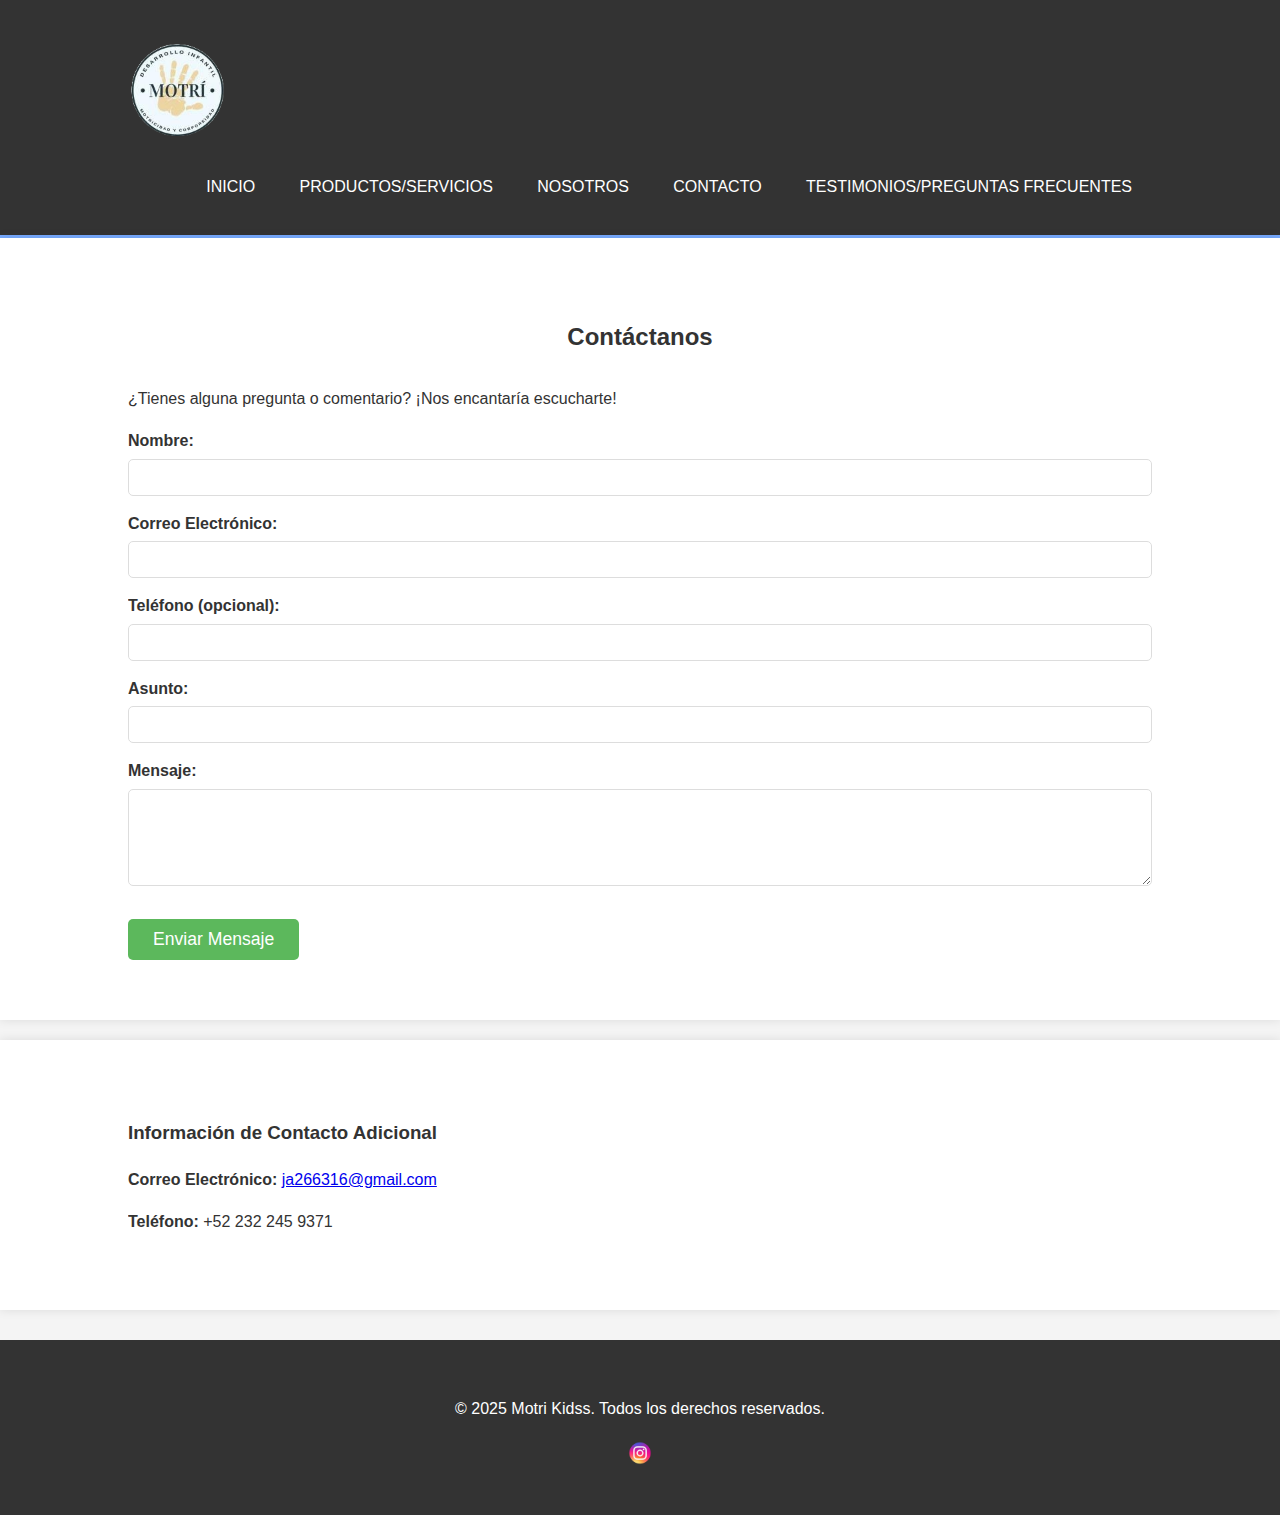
<file: mi emporendimiento/contacto.html>
<!DOCTYPE html>
<html lang="es">
<head>
    <meta charset="UTF-8">
    <meta name="viewport" content="width=device-width, initial-scale=1.0">
    <title>Nombre de tu Emprendimiento - Contacto</title>
    <link rel="stylesheet" href="css/style.css">
    <link rel="icon" href="images/favicon.ico" type="image/x-icon">
</head>
<body>
    <header>
        <div class="container">
            <div class="logo">
                <a href="index.html"><img src="images/logo.png" alt="Logo de tu Emprendimiento"></a>
            </div>
            <nav>
                <ul>
                    <li><a href="index.html">Inicio</a></li>
                    <li><a href="productos-servicios.html">Productos/Servicios</a></li>
                    <li><a href="nosotros.html">Nosotros</a></li>
                    <li><a href="contacto.html">Contacto</a></li>
                    <li><a href="testimonios-faqs.html">Testimonios/Preguntas Frecuentes</a></li>
                </ul>
            </nav>
        </div>
    </header>

    <main>
        <section id="formulario-contacto">
            <div class="container">
                <h2>Contáctanos</h2>
                <p>¿Tienes alguna pregunta o comentario? ¡Nos encantaría escucharte!</p>

                <form action="procesar_formulario.php" method="POST"> <div class="form-group">
                        <label for="nombre">Nombre:</label>
                        <input type="text" id="nombre" name="nombre" required>
                    </div>

                    <div class="form-group">
                        <label for="correo">Correo Electrónico:</label>
                        <input type="email" id="correo" name="correo" required>
                    </div>

                    <div class="form-group">
                        <label for="telefono">Teléfono (opcional):</label>
                        <input type="tel" id="telefono" name="telefono">
                    </div>

                    <div class="form-group">
                        <label for="asunto">Asunto:</label>
                        <input type="text" id="asunto" name="asunto">
                    </div>

                    <div class="form-group">
                        <label for="mensaje">Mensaje:</label>
                        <textarea id="mensaje" name="mensaje" rows="5" required></textarea>
                    </div>

                    <button type="submit" class="btn">Enviar Mensaje</button>
                </form>
            </div>
        </section>

        <section id="informacion-contacto">
            <div class="container">
                <h3>Información de Contacto Adicional</h3>
                <p><strong>Correo Electrónico:</strong> <a href="mailto:info@tuemprendimiento.com">ja266316@gmail.com</a></p>
                <p><strong>Teléfono:</strong> +52 232 245 9371</p>
                                                           </div>
        </section>
    </main>

    <footer>
        <div class="container">
            <p>© 2025 Motri Kidss. Todos los derechos reservados.</p>
            <div class="redes-sociales">
                                <a href="URL_INSTAGRAM" target="_blank"><img src="images/icon_instagram.png" alt="Instagram"></a>
            </div>
        </div>
    </footer>
</body>
</html>
</file>
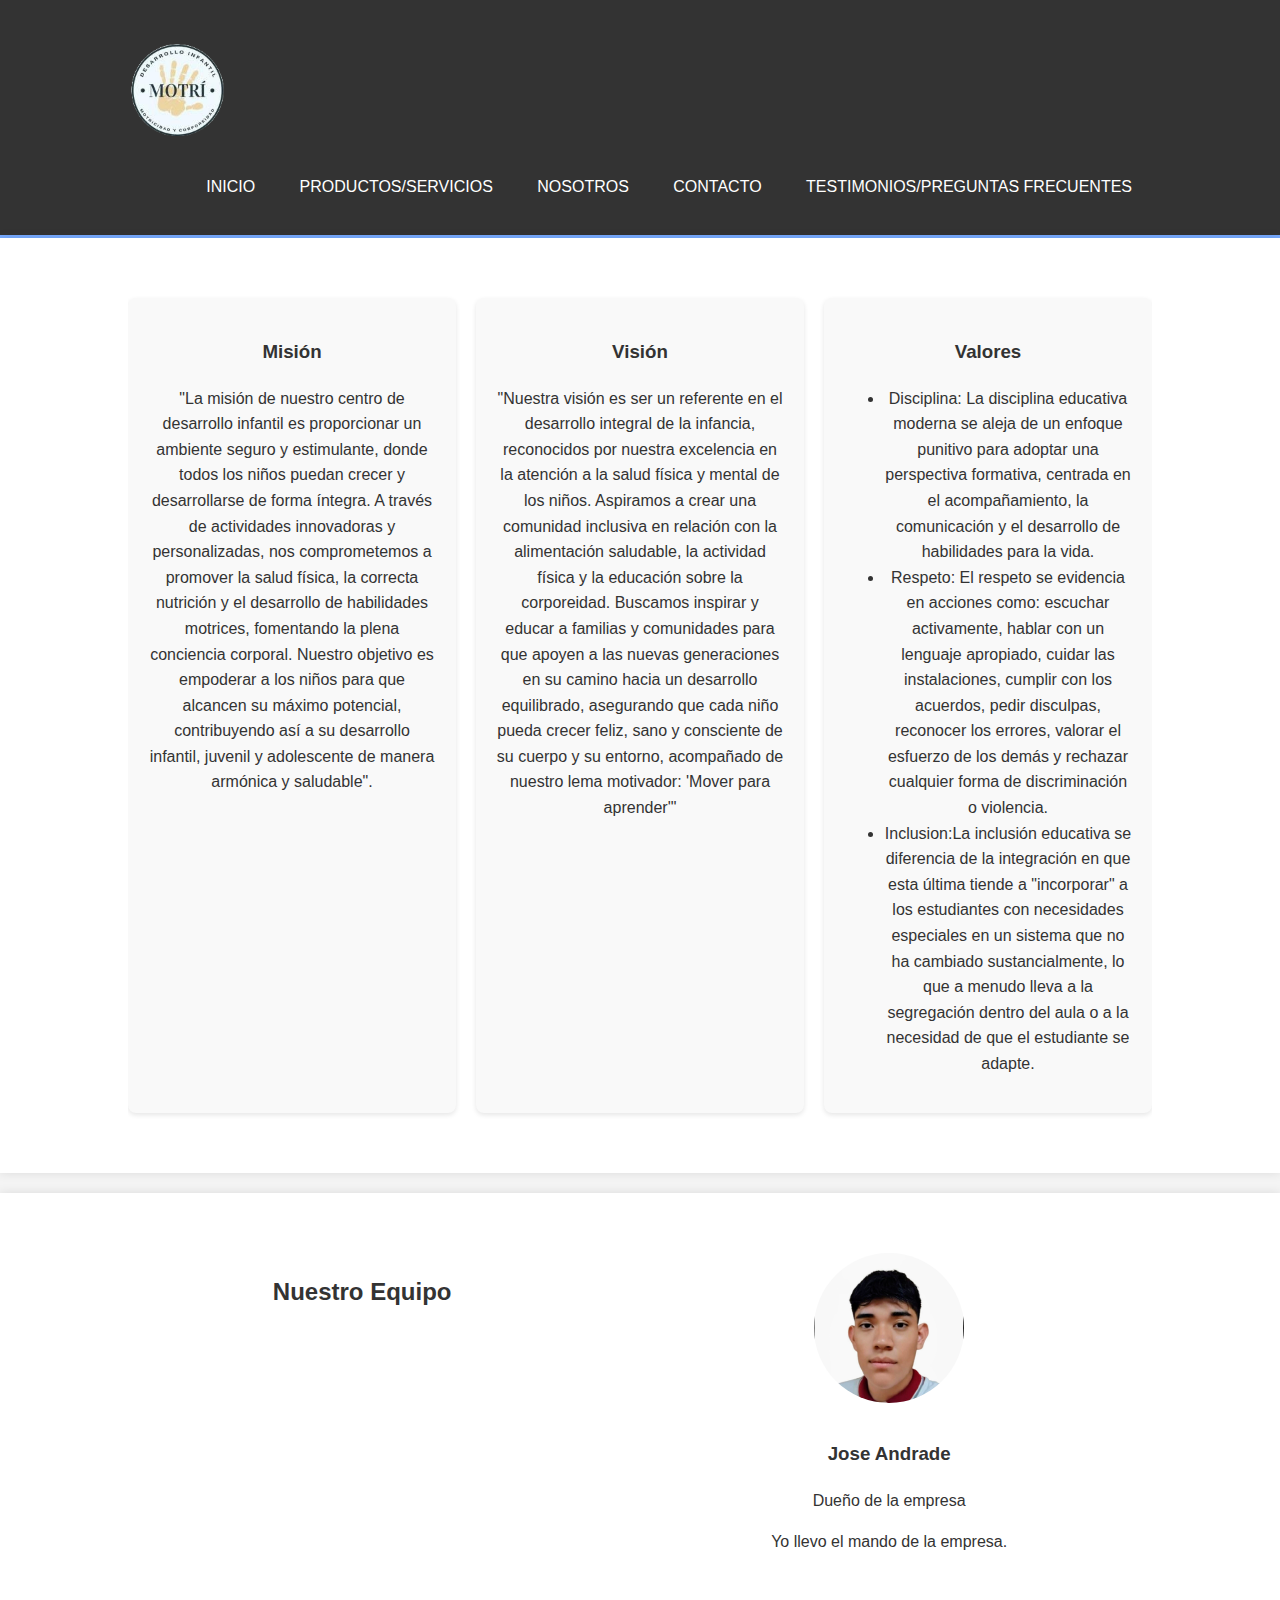
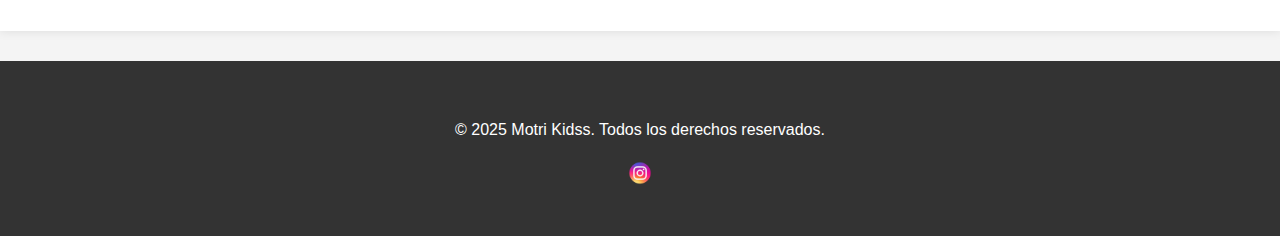
<file: mi emporendimiento/nosotros.html>
<!DOCTYPE html>
<html lang="es">
<head>
    <meta charset="UTF-8">
    <meta name="viewport" content="width=device-width, initial-scale=1.0">
    <title>Nombre de tu Emprendimiento - Nosotros</title>
    <link rel="stylesheet" href="css/style.css">
    <link rel="icon" href="images/favicon.ico" type="image/x-icon">
</head>
<body>
    <header>
        <div class="container">
            <div class="logo">
                <a href="index.html"><img src="images/logo.png" alt="Logo de tu Emprendimiento"></a>
            </div>
            <nav>
                <ul>
                    <li><a href="index.html">Inicio</a></li>
                    <li><a href="productos-servicios.html">Productos/Servicios</a></li>
                    <li><a href="nosotros.html">Nosotros</a></li>
                    <li><a href="contacto.html">Contacto</a></li>
                    <li><a href="testimonios-faqs.html">Testimonios/Preguntas Frecuentes</a></li>
                </ul>
            </nav>
        </div>
    </header>

    <main>
       
        <section id="mision-vision-valores">
            <div class="container">
                <div class="elemento">
                    <h3>Misión</h3>
                    <p>"La misión de nuestro centro de desarrollo infantil es proporcionar un ambiente seguro y estimulante, donde todos los niños puedan crecer y desarrollarse de forma íntegra. A través de actividades innovadoras y personalizadas, nos comprometemos a promover la salud física, la correcta nutrición y el desarrollo de habilidades motrices, fomentando la plena conciencia corporal. Nuestro objetivo es empoderar a los niños para que alcancen su máximo potencial, contribuyendo así a su desarrollo infantil, juvenil y adolescente de manera armónica y saludable".</p>
                </div>
                <div class="elemento">
                    <h3>Visión</h3>
                    <p>"Nuestra visión es ser un referente en el desarrollo integral de la infancia, reconocidos por nuestra excelencia en la atención a la salud física y mental de los niños. Aspiramos a crear una comunidad inclusiva en relación con la alimentación saludable, la actividad física y la educación sobre la corporeidad. Buscamos inspirar y educar a familias y comunidades para que apoyen a las nuevas generaciones en su camino hacia un desarrollo equilibrado, asegurando que cada niño pueda crecer feliz, sano y consciente de su cuerpo y su entorno, acompañado de nuestro lema motivador: 'Mover para aprender'"</p>
                </div>
                <div class="elemento">
                    <h3>Valores</h3>
                    <ul>
                        <li>Disciplina: La disciplina educativa moderna se aleja de un enfoque punitivo para adoptar una perspectiva formativa, centrada en el acompañamiento, la comunicación y el desarrollo de habilidades para la vida.</li>
                        <li>Respeto: El respeto se evidencia en acciones como: escuchar activamente, hablar con un lenguaje apropiado, cuidar las instalaciones, cumplir con los acuerdos, pedir disculpas, reconocer los errores, valorar el esfuerzo de los demás y rechazar cualquier forma de discriminación o violencia.</li>
                        <li>Inclusion:La inclusión educativa se diferencia de la integración en que esta última tiende a "incorporar" a los estudiantes con necesidades especiales en un sistema que no ha cambiado sustancialmente, lo que a menudo lleva a la segregación dentro del aula o a la necesidad de que el estudiante se adapte.</li>
                        </ul>
                </div>
            </div>
        </section>

        <section id="equipo">
            <div class="container">
                <h2>Nuestro Equipo</h2>
                <div class="miembro-equipo">
                    <img src="images/miembro1.jpeg" alt="Foto de miembro del equipo">
                    <h3>Jose Andrade</h3>
                    <p>Dueño de la empresa</p>
                    <p>Yo llevo el mando de la empresa.</p>
                </div>
                             </div>
        </section>
    </main>

    <footer>
        <div class="container">
            <p>© 2025 Motri Kidss. Todos los derechos reservados.</p>
            <div class="redes-sociales">
                                 <a href="https://www.instagram.com/motri_kidss" target="_blank"><img src="images/icon_instagram.png" alt="Instagram"></a>          </div>
        </div>
    </footer>
</body>
</html>
</file>
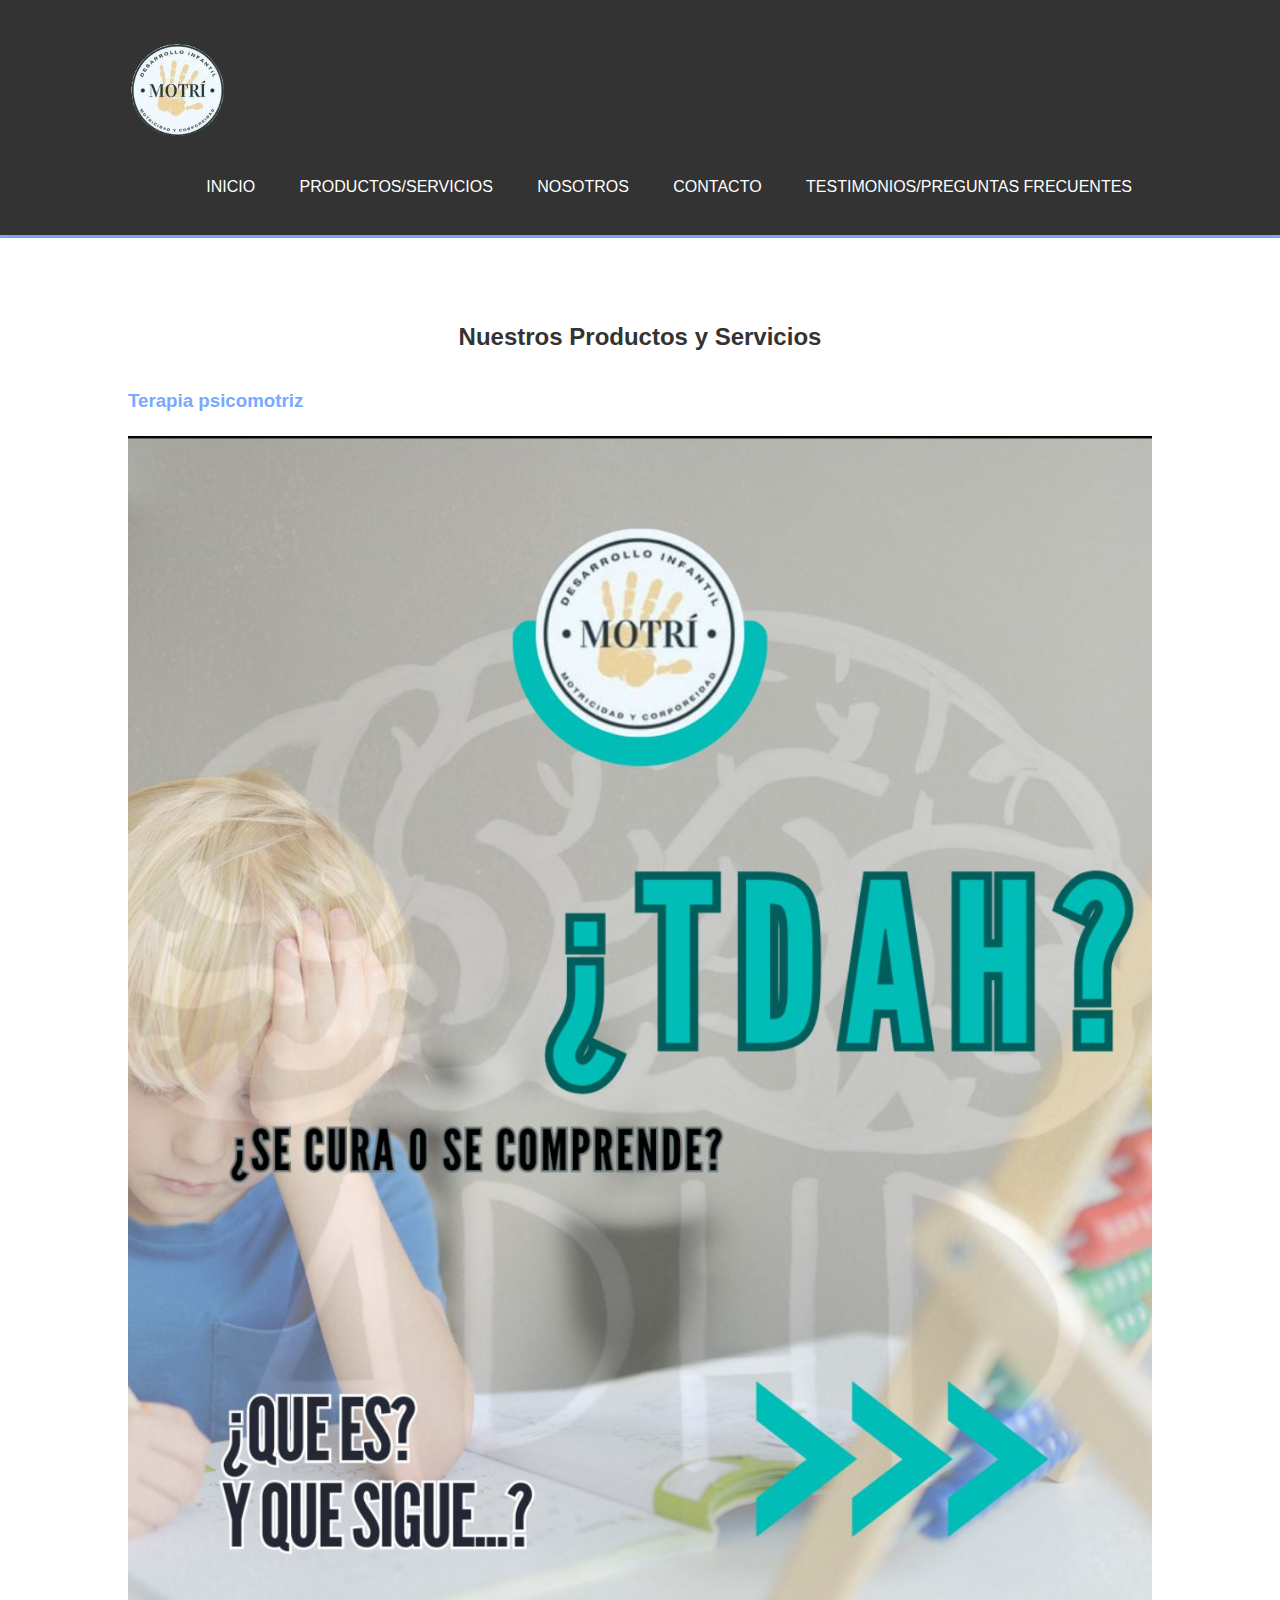
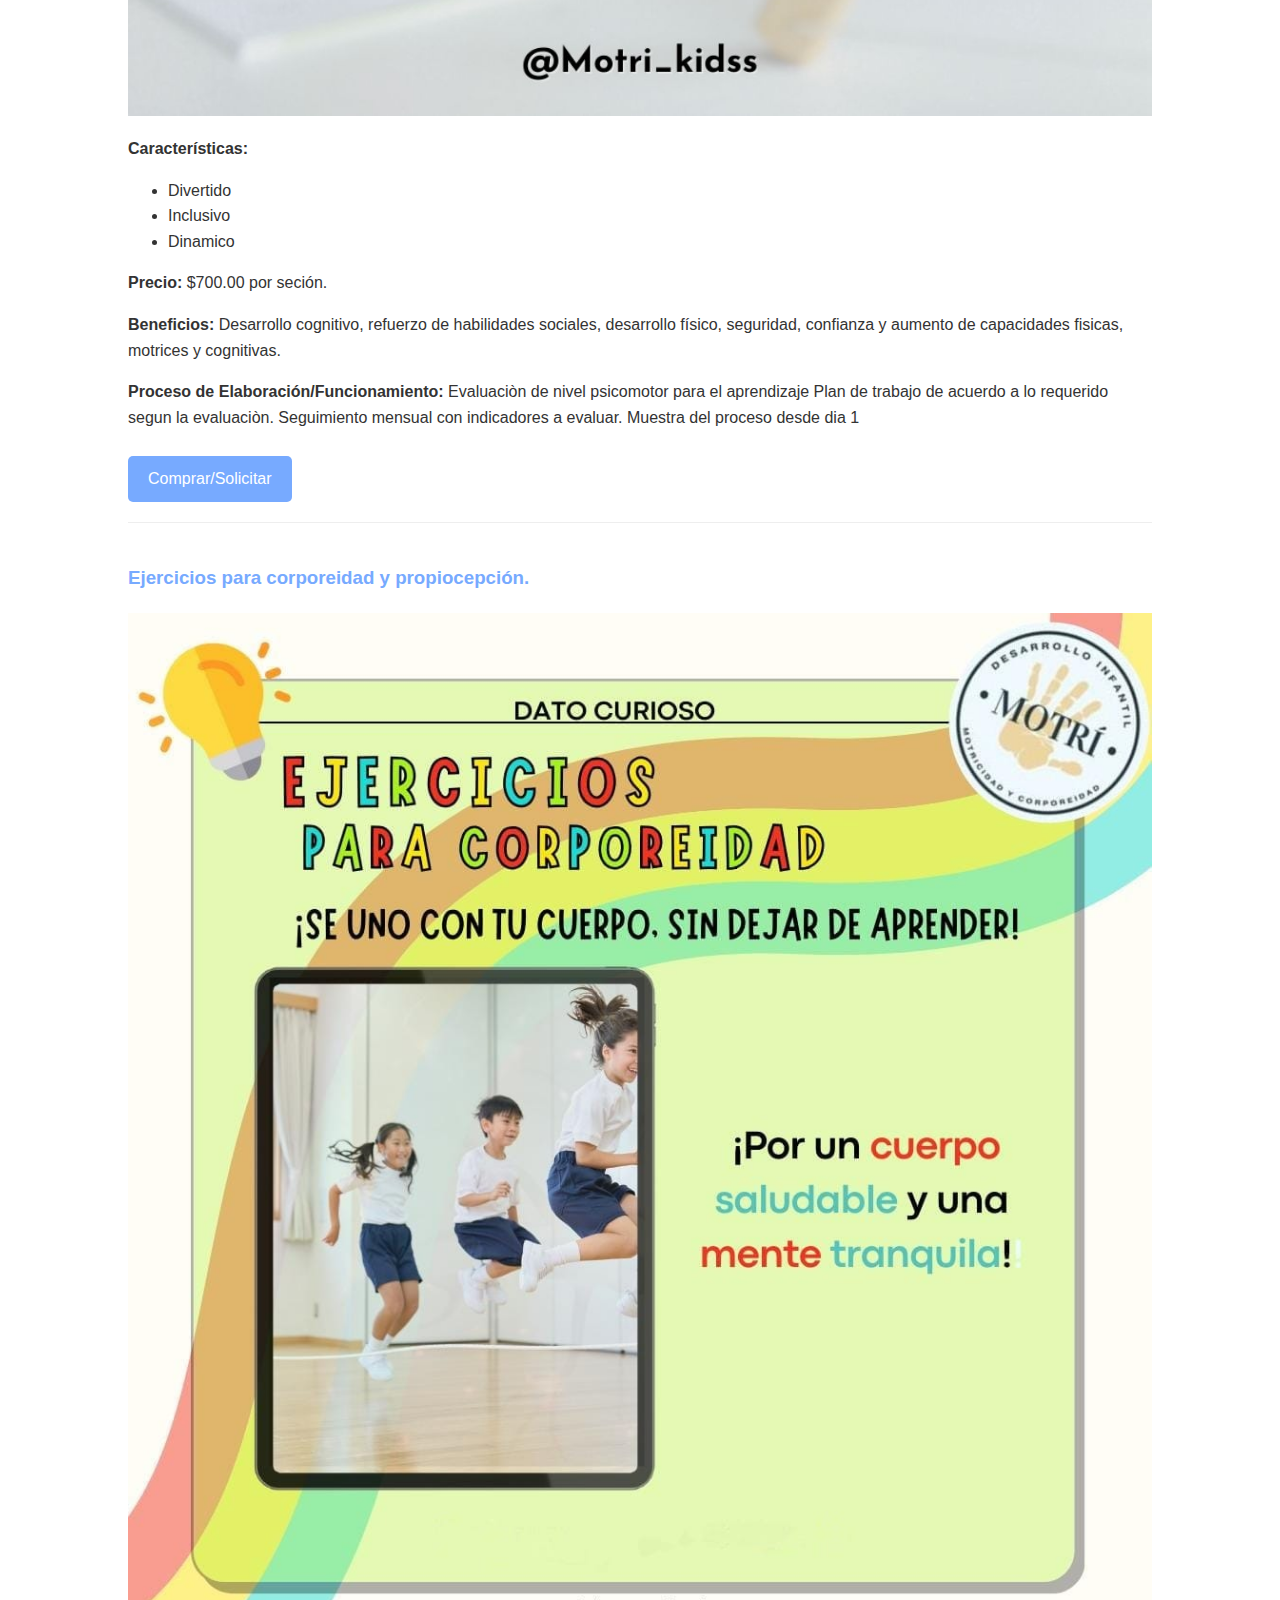
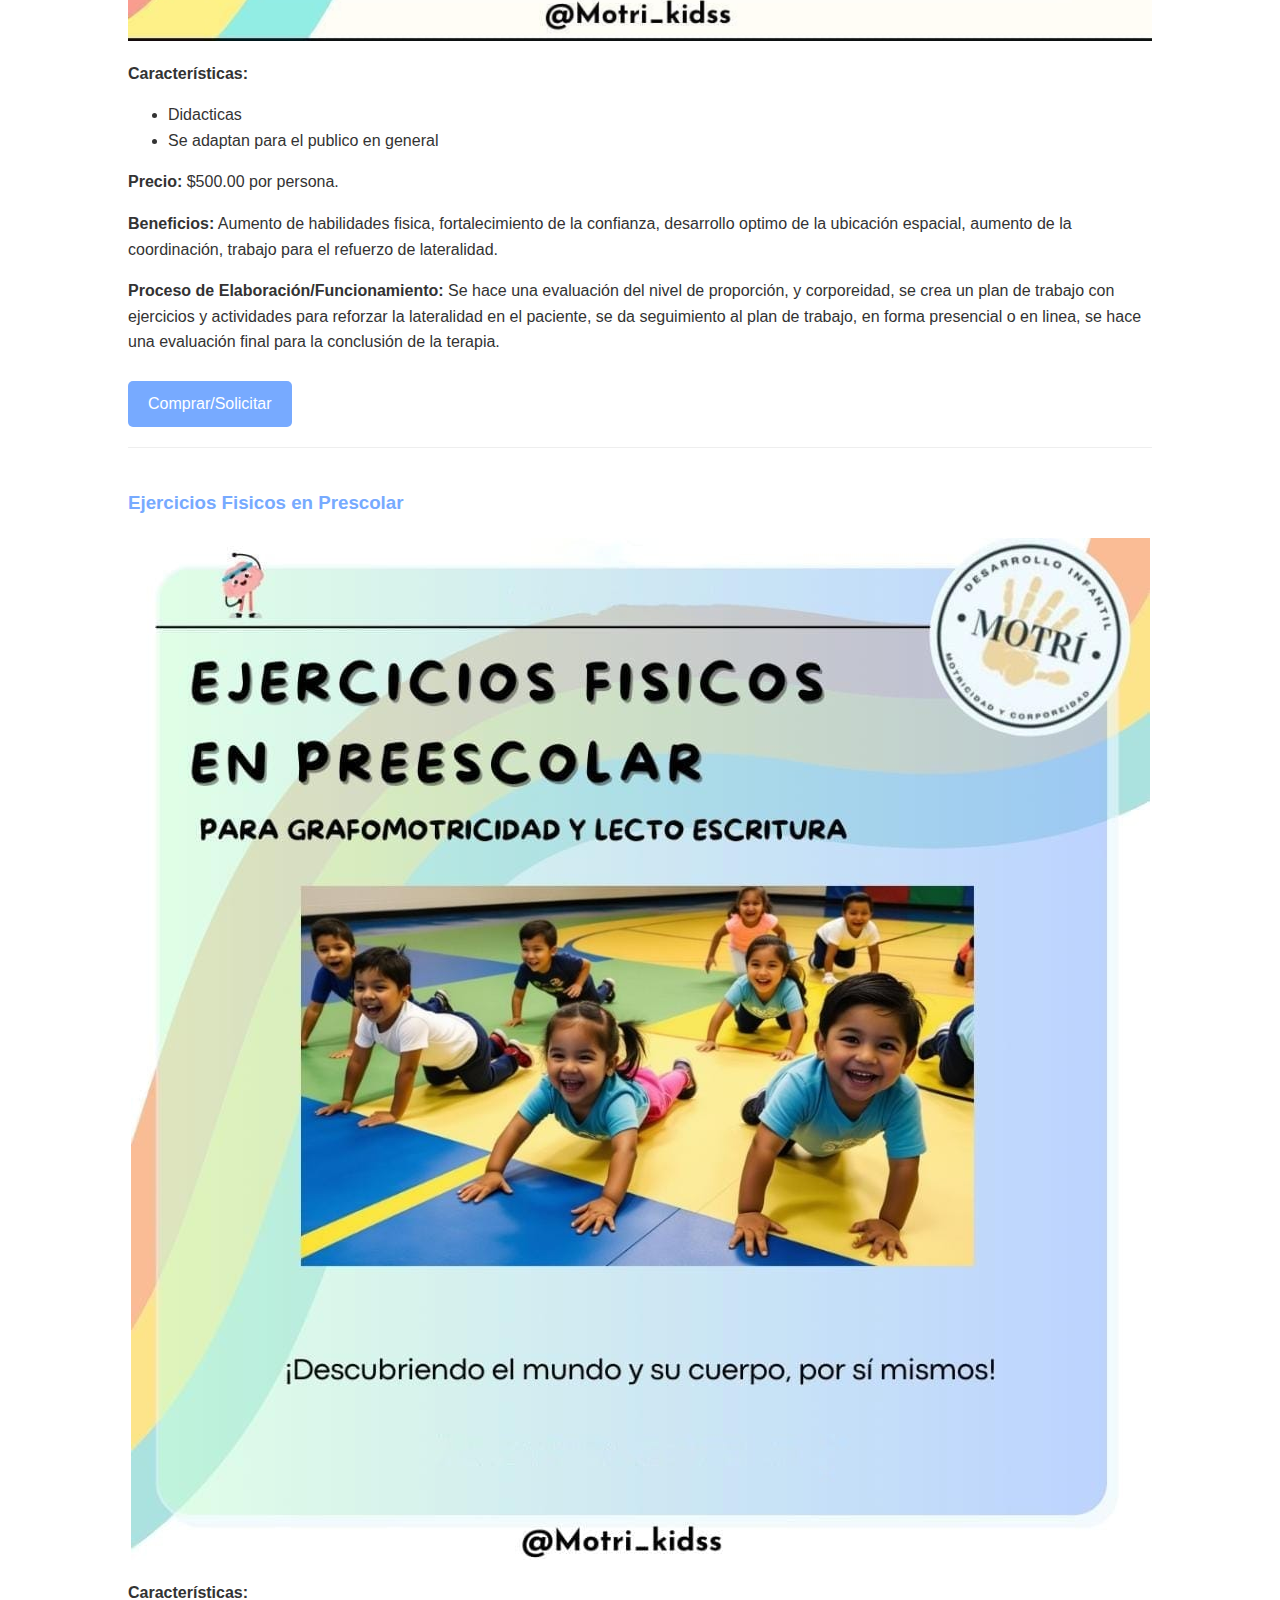
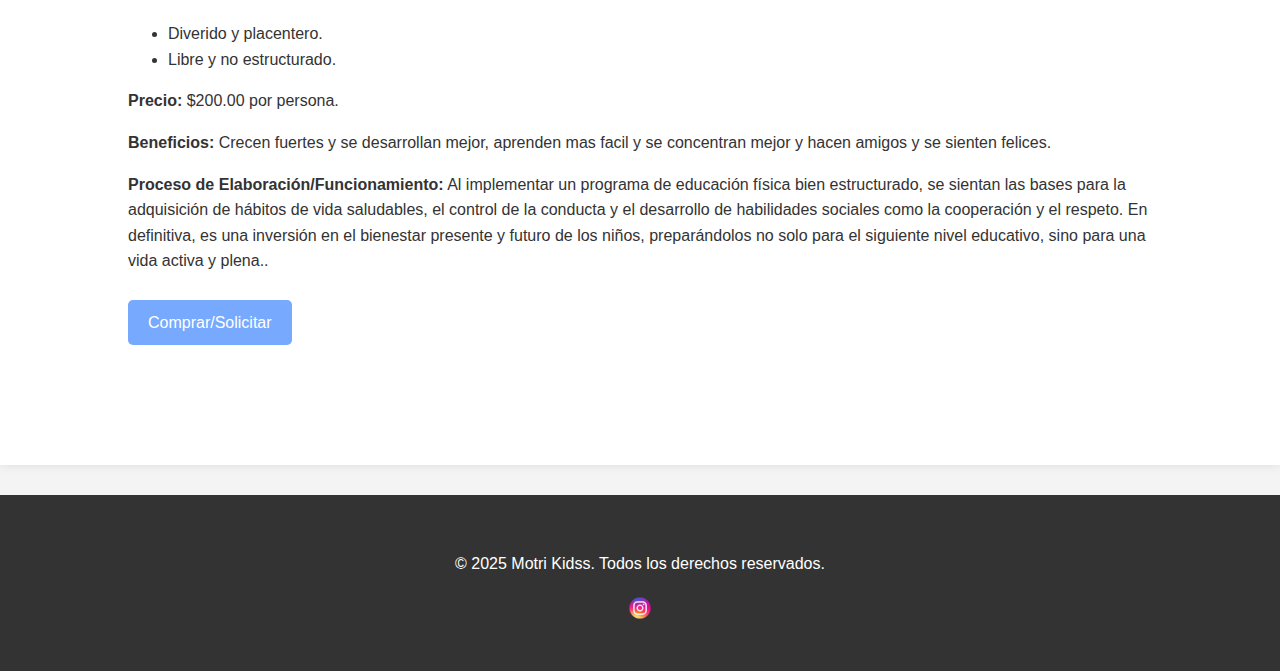
<file: mi emporendimiento/productos-servicios.html>
<!DOCTYPE html>
<html lang="es">
<head>
    <meta charset="UTF-8">
    <meta name="viewport" content="width=device-width, initial-scale=1.0">
    <title>Nombre de tu Emprendimiento - Productos y Servicios</title>
    <link rel="stylesheet" href="css/style.css">
    <link rel="icon" href="images/favicon.ico" type="image/x-icon">
</head>
<body>
    <header>
        <div class="container">
            <div class="logo">
                <a href="index.html"><img src="images/logo.png" alt="Logo de tu Emprendimiento"></a>
            </div>
            <nav>
                <ul>
                    <li><a href="index.html">Inicio</a></li>
                    <li><a href="productos-servicios.html">Productos/Servicios</a></li>
                    <li><a href="nosotros.html">Nosotros</a></li>
                    <li><a href="contacto.html">Contacto</a></li>
                    <li><a href="testimonios-faqs.html">Testimonios/Preguntas Frecuentes</a></li>
                </ul>
            </nav>
        </div>
    </header>

    <main>
        <section id="productos-lista">
            <div class="container">
                <h2>Nuestros Productos y Servicios</h2>

                <div class="producto-detalle" id="producto1">
                    <h3>Terapia psicomotriz</h3>
                    <img src="images/producto_grande1.jpeg" alt="Imagen del Producto 1">
                    <p><strong>Características:</strong></p>
                    <ul>
                        <li>Divertido</li>
                        <li>Inclusivo</li>
                        <li>Dinamico</li>
                    </ul>
                    <p><strong>Precio:</strong> $700.00 por seción.</p>
                    <p><strong>Beneficios:</strong> Desarrollo cognitivo, refuerzo de habilidades sociales, desarrollo físico, seguridad, confianza y aumento de capacidades fisicas, motrices y cognitivas.</p>
                    <p><strong>Proceso de Elaboración/Funcionamiento:</strong>
Evaluaciòn de nivel psicomotor para el aprendizaje
Plan de trabajo de acuerdo a lo requerido segun la evaluaciòn.
Seguimiento mensual con indicadores a evaluar.
Muestra del proceso desde dia 1 </p>
                    <a href="#" class="btn">Comprar/Solicitar</a> </div>

                <div class="producto-detalle" id="producto2">
                    <h3>Ejercicios para corporeidad y propiocepción.</h3>
                    <img src="images/producto_grande2.jpeg" alt="Imagen del Producto 2">
                    <p><strong>Características:</strong></p>
                    <ul>
                        <li>Didacticas</li>
                        <li>Se adaptan para el publico en general</li>
                       
                    </ul>
                    <p><strong>Precio:</strong> $500.00 por persona.</p>
                    <p><strong>Beneficios:</strong> Aumento de habilidades fisica, fortalecimiento de la confianza, desarrollo optimo de la ubicación espacial, aumento de la coordinación, trabajo para el refuerzo de lateralidad.</p>
                    <p><strong>Proceso de Elaboración/Funcionamiento:</strong> Se hace una evaluación del nivel de proporción, y corporeidad, se crea un plan de trabajo con ejercicios y actividades para reforzar la lateralidad en el paciente, se da seguimiento al plan de trabajo, en forma presencial o en linea, se hace una evaluación final para la conclusión de la terapia.</p>
                    <a href="#" class="btn">Comprar/Solicitar</a>
                </div>

                <div class="producto-detalle" id="producto3">
                    <h3>Ejercicios Fisicos en Prescolar</h3>
                    <img src="images/producto_grande3.jpeg" alt="Imagen del Producto 3">
                    <p><strong>Características:</strong></p>
                    <ul>
                        <li>Diverido y placentero.</li>
                        <li>Libre y no estructurado.</li>
                    </ul>
                    <p><strong>Precio:</strong> $200.00 por persona.</p>
                    <p><strong>Beneficios:</strong> Crecen fuertes y se desarrollan mejor, aprenden mas facil y se concentran mejor y hacen amigos y se sienten felices.</p>
                    <p><strong>Proceso de Elaboración/Funcionamiento:</strong> Al implementar un programa de educación física bien estructurado, se sientan las bases para la adquisición de hábitos de vida saludables, el control de la conducta y el desarrollo de habilidades sociales como la cooperación y el respeto. En definitiva, es una inversión en el bienestar presente y futuro de los niños, preparándolos no solo para el siguiente nivel educativo, sino para una vida activa y plena..</p>
                    <a href="#" class="btn">Comprar/Solicitar</a>
                </div>

                           </div>
        </section>
    </main>

    <footer>
        <div class="container">
            <p>© 2025 Motri Kidss. Todos los derechos reservados.</p>
            <div class="redes-sociales">
                               <a href="https://www.instagram.com/motri_kidss" target="_blank"><img src="images/icon_instagram.png" alt="Instagram"></a>            </div>
        </div>
    </footer>
</body>
</html>
</file>
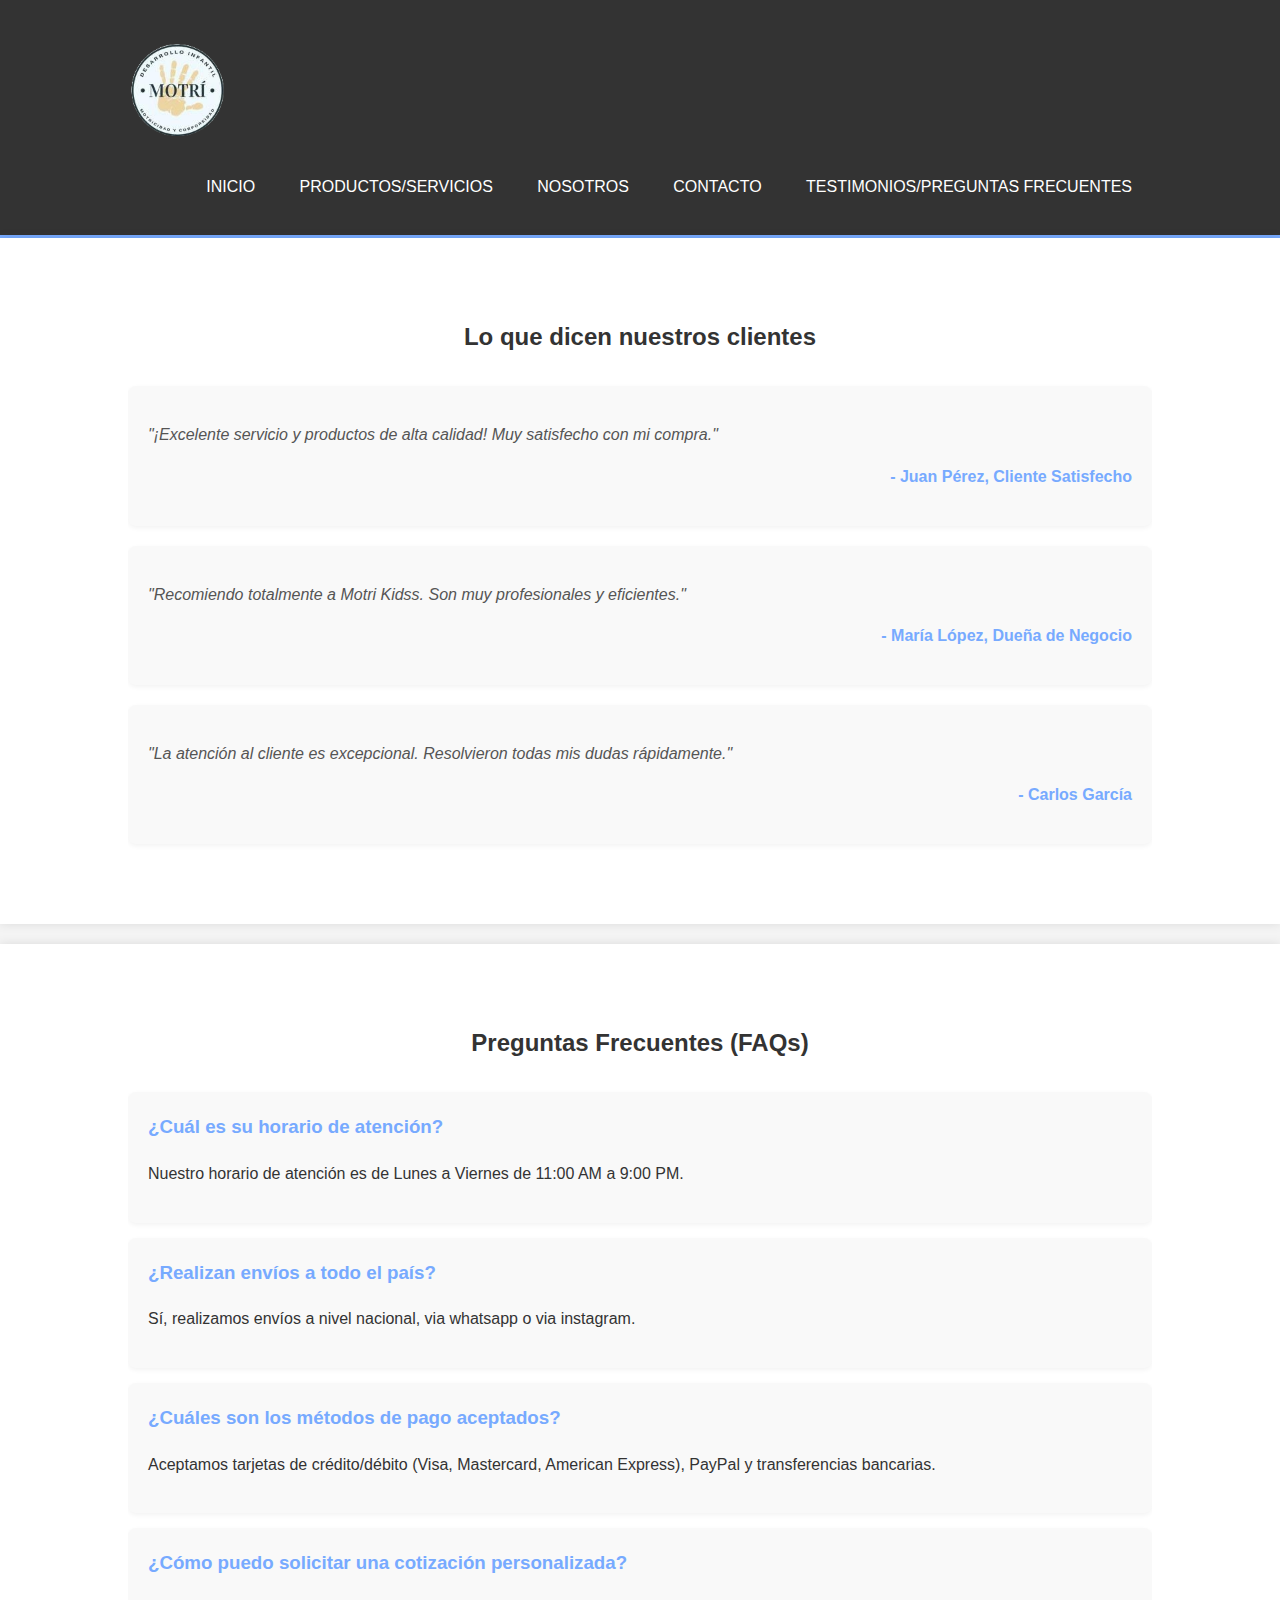
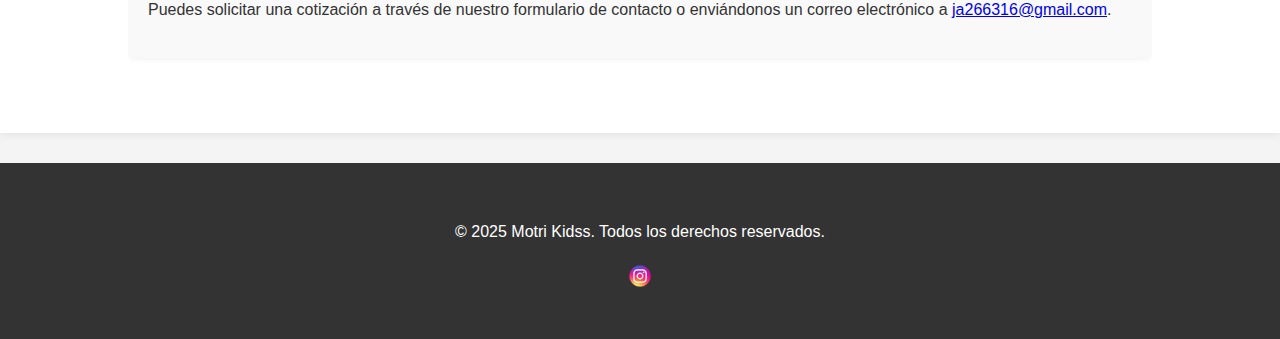
<file: mi emporendimiento/testimonios-faqs.html>
<!DOCTYPE html>
<html lang="es">
<head>
    <meta charset="UTF-8">
    <meta name="viewport" content="width=device-width, initial-scale=1.0">
    <title>Nombre de tu Emprendimiento - Testimonios y Preguntas Frecuentes</title>
    <link rel="stylesheet" href="css/style.css">
    <link rel="icon" href="images/favicon.ico" type="image/x-icon">
</head>
<body>
    <header>
        <div class="container">
            <div class="logo">
                <a href="index.html"><img src="images/logo.png" alt="Logo de tu Emprendimiento"></a>
            </div>
            <nav>
                <ul>
                    <li><a href="index.html">Inicio</a></li>
                    <li><a href="productos-servicios.html">Productos/Servicios</a></li>
                    <li><a href="nosotros.html">Nosotros</a></li>
                    <li><a href="contacto.html">Contacto</a></li>
                    <li><a href="testimonios-faqs.html">Testimonios/Preguntas Frecuentes</a></li>
                </ul>
            </nav>
        </div>
    </header>

    <main>
        <section id="testimonios">
            <div class="container">
                <h2>Lo que dicen nuestros clientes</h2>
                <div class="testimonio-item">
                    <p class="cita">"¡Excelente servicio y productos de alta calidad! Muy satisfecho con mi compra."</p>
                    <p class="autor">- Juan Pérez, Cliente Satisfecho</p>
                </div>
                <div class="testimonio-item">
                    <p class="cita">"Recomiendo totalmente a Motri Kidss. Son muy profesionales y eficientes."</p>
                    <p class="autor">- María López, Dueña de Negocio</p>
                </div>
                <div class="testimonio-item">
                    <p class="cita">"La atención al cliente es excepcional. Resolvieron todas mis dudas rápidamente."</p>
                    <p class="autor">- Carlos García</p>
                </div>
            </div>
        </section>

        <section id="preguntas-frecuentes">
            <div class="container">
                <h2>Preguntas Frecuentes (FAQs)</h2>
                <div class="faq-item">
                    <h3>¿Cuál es su horario de atención?</h3>
                    <p>Nuestro horario de atención es de Lunes a Viernes de 11:00 AM a 9:00 PM.</p>
                </div>
                <div class="faq-item">
                    <h3>¿Realizan envíos a todo el país?</h3>
                    <p>Sí, realizamos envíos a nivel nacional, via whatsapp o via instagram.</p>
                </div>
                <div class="faq-item">
                    <h3>¿Cuáles son los métodos de pago aceptados?</h3>
                    <p>Aceptamos tarjetas de crédito/débito (Visa, Mastercard, American Express), PayPal y transferencias bancarias.</p>
                </div>
                <div class="faq-item">
                    <h3>¿Cómo puedo solicitar una cotización personalizada?</h3>
                    <p>Puedes solicitar una cotización a través de nuestro formulario de contacto o enviándonos un correo electrónico a <a href="mailto:ja266316@gmail.com">ja266316@gmail.com</a>.</p>
                </div>
                </div>
        </section>
    </main>

    <footer>
        <div class="container">
            <p>© 2025 Motri Kidss. Todos los derechos reservados.</p>
            <div class="redes-sociales">
                                <a href="https://www.instagram.com/motri_kidss" target="_blank"><img src="images/icon_instagram.png" alt="Instagram"></a>
            </div>
        </div>
    </footer>
</body>
</html>
</file>
<file: mi emporendimiento/css/style.css>
/* Estilos generales */
body {
    font-family: Arial, sans-serif;
    line-height: 1.6;
    margin: 0;
    padding: 0;
    background-color: #f4f4f4;
    color: #333;
}

.container {
    width: 80%;
    margin: auto;
    overflow: hidden;
    padding: 20px 0;
}

/* Header */
header {
    background: #333;
    color: #fff;
    padding-top: 20px;
    min-height: 70px;
    border-bottom: #77aaff 3px solid;
}

header a {
    color: #fff;
    text-decoration: none;
    text-transform: uppercase;
    font-size: 16px;
}

header ul {
    padding: 0;
    list-style: none;
    text-align: right;
}

header li {
    display: inline;
    padding: 0 20px 0 20px;
}

header .logo {
    float: left;
}

header .logo img {
    height: 100px; /* Ajusta según el tamaño de tu logo */
}

header nav {
    float: right;
    margin-top: 10px;
}

/* Botones */
.btn {
    display: inline-block;
    color: #fff;
    background: #77aaff;
    padding: 10px 20px;
    text-decoration: none;
    border-radius: 5px;
    margin-top: 10px;
}

.btn-sm {
    display: inline-block;
    color: #fff;
    background: #77aaff;
    padding: 5px 10px;
    font-size: 0.9em;
    text-decoration: none;
    border-radius: 3px;
    margin-top: 5px;
}

/* Secciones */
section {
    padding: 40px 0;
    margin-bottom: 20px;
    background: #fff;
    box-shadow: 0 0 10px rgba(0,0,0,0.1);
}

section h2 {
    text-align: center;
    margin-bottom: 30px;
    color: #333;
}

/* Hero Section */
#hero {
    min-height: 400px;
    background: url('../images/hero_background.jpg') no-repeat center center/cover; /* Cambia por tu imagen de fondo */
    text-align: center;
    color: #fff;
    display: flex;
    align-items: center;
    justify-content: center;
    flex-direction: column;
}

#hero h1 {
    font-size: 3em;
    margin-bottom: 10px;
    text-shadow: 2px 2px 4px rgba(0,0,0,0.5);
}

#hero p {
    font-size: 1.2em;
    margin-bottom: 20px;
    text-shadow: 1px 1px 3px rgba(0,0,0,0.5);
}

/* Productos en Inicio */
.productos-grid {
    display: grid;
    grid-template-columns: repeat(auto-fit, minmax(250px, 1fr));
    gap: 20px;
    text-align: center;
}

.producto-item {
    background: #f9f9f9;
    padding: 20px;
    border-radius: 8px;
    box-shadow: 0 2px 5px rgba(0,0,0,0.1);
}

.producto-item img {
    max-width: 100%;
    height: auto;
    border-radius: 5px;
    margin-bottom: 10px;
}

/* Productos/Servicios Detalle */
.producto-detalle {
    margin-bottom: 40px;
    padding-bottom: 20px;
    border-bottom: 1px solid #eee;
}

.producto-detalle:last-child {
    border-bottom: none;
}

.producto-detalle img {
    max-width: 100%;
    height: auto;
    display: block;
    margin: 20px auto;
}

.producto-detalle h3 {
    color: #77aaff;
}

/* Nosotros */
#mision-vision-valores .container {
    display: flex;
    justify-content: space-around;
    flex-wrap: wrap;
    gap: 20px;
}

#mision-vision-valores .elemento {
    flex: 1;
    min-width: 280px;
    background: #f9f9f9;
    padding: 20px;
    border-radius: 8px;
    box-shadow: 0 2px 5px rgba(0,0,0,0.1);
    text-align: center;
}

#equipo .container {
    display: flex;
    justify-content: space-around;
    flex-wrap: wrap;
    gap: 30px;
    text-align: center;
}

.miembro-equipo img {
    width: 150px;
    height: 150px;
    border-radius: 50%;
    object-fit: cover;
    margin-bottom: 10px;
}

/* Contacto */
form .form-group {
    margin-bottom: 15px;
}

form label {
    display: block;
    margin-bottom: 5px;
    font-weight: bold;
}

form input[type="text"],
form input[type="email"],
form input[type="tel"],
form textarea {
    width: 100%;
    padding: 10px;
    border: 1px solid #ddd;
    border-radius: 5px;
    box-sizing: border-box; /* Para que el padding no aumente el ancho total */
}

form button[type="submit"] {
    width: auto;
    padding: 10px 25px;
    background: #5cb85c; /* Color verde para el botón de enviar */
    color: #fff;
    border: none;
    border-radius: 5px;
    cursor: pointer;
    font-size: 1.1em;
}

.mapa {
    margin-top: 20px;
    background: #eee;
    height: 300px;
    display: flex;
    justify-content: center;
    align-items: center;
    border-radius: 8px;
}

.mapa iframe {
    width: 100%;
    height: 100%;
    border: none;
    border-radius: 8px;
}

/* Testimonios y FAQs */
.testimonio-item {
    background: #f9f9f9;
    padding: 20px;
    border-radius: 8px;
    margin-bottom: 20px;
    box-shadow: 0 2px 5px rgba(0,0,0,0.05);
}

.testimonio-item .cita {
    font-style: italic;
    color: #555;
    margin-bottom: 10px;
}

.testimonio-item .autor {
    text-align: right;
    font-weight: bold;
    color: #77aaff;
}

.faq-item {
    background: #f9f9f9;
    padding: 20px;
    border-radius: 8px;
    margin-bottom: 15px;
    box-shadow: 0 2px 5px rgba(0,0,0,0.05);
}

.faq-item h3 {
    margin-top: 0;
    color: #77aaff;
    cursor: pointer; /* Para indicar que puede ser interactivo con JS */
}

/* Footer */
footer {
    background: #333;
    color: #fff;
    text-align: center;
    padding: 20px 0;
    margin-top: 30px;
}

footer .redes-sociales {
    margin-top: 10px;
}

footer .redes-sociales img {
    width: 30px;
    height: 30px;
    margin: 0 5px;
}

/* Media Queries para Responsividad */
@media (max-width: 768px) {
    header .logo,
    header nav {
        float: none;
        text-align: center;
    }

    header ul {
        text-align: center;
        padding-top: 10px;
    }

    header li {
        display: block;
        margin-bottom: 10px;
    }

    .container {
        width: 95%;
    }

    #mision-vision-valores .elemento,
    .miembro-equipo {
        flex: 100%;
        margin-bottom: 20px;
    }

    .productos-grid {
        grid-template-columns: 1fr; /* Una columna en pantallas pequeñas */
    }
}
</file>
